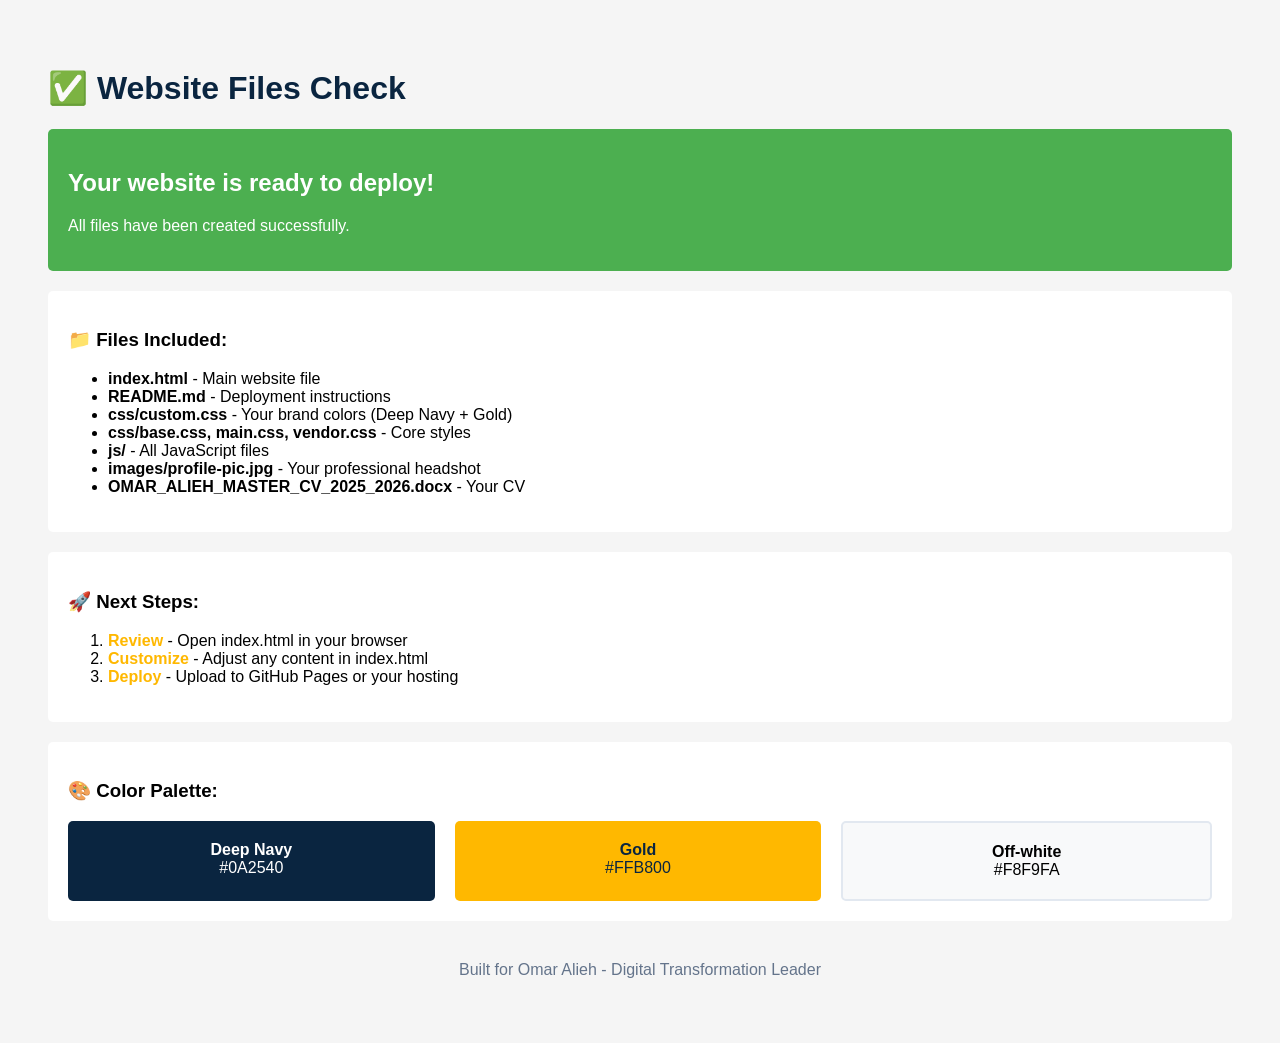
<file: test.html>
<!DOCTYPE html>
<html>
<head>
    <title>Test Page</title>
    <style>
        body { font-family: Arial; padding: 40px; background: #f5f5f5; }
        .success { background: #4CAF50; color: white; padding: 20px; border-radius: 5px; margin: 10px 0; }
        .file-list { background: white; padding: 20px; border-radius: 5px; margin: 20px 0; }
        h1 { color: #0A2540; }
        .gold { color: #FFB800; font-weight: bold; }
    </style>
</head>
<body>
    <h1>✅ Website Files Check</h1>
    <div class="success">
        <h2>Your website is ready to deploy!</h2>
        <p>All files have been created successfully.</p>
    </div>
    
    <div class="file-list">
        <h3>📁 Files Included:</h3>
        <ul>
            <li><strong>index.html</strong> - Main website file</li>
            <li><strong>README.md</strong> - Deployment instructions</li>
            <li><strong>css/custom.css</strong> - Your brand colors (Deep Navy + Gold)</li>
            <li><strong>css/base.css, main.css, vendor.css</strong> - Core styles</li>
            <li><strong>js/</strong> - All JavaScript files</li>
            <li><strong>images/profile-pic.jpg</strong> - Your professional headshot</li>
            <li><strong>OMAR_ALIEH_MASTER_CV_2025_2026.docx</strong> - Your CV</li>
        </ul>
    </div>

    <div class="file-list">
        <h3>🚀 Next Steps:</h3>
        <ol>
            <li><strong class="gold">Review</strong> - Open index.html in your browser</li>
            <li><strong class="gold">Customize</strong> - Adjust any content in index.html</li>
            <li><strong class="gold">Deploy</strong> - Upload to GitHub Pages or your hosting</li>
        </ol>
    </div>

    <div class="file-list">
        <h3>🎨 Color Palette:</h3>
        <div style="display: flex; gap: 20px; margin-top: 15px;">
            <div style="background: #0A2540; color: white; padding: 20px; border-radius: 5px; flex: 1; text-align: center;">
                <strong>Deep Navy</strong><br>#0A2540
            </div>
            <div style="background: #FFB800; color: #0A2540; padding: 20px; border-radius: 5px; flex: 1; text-align: center;">
                <strong>Gold</strong><br>#FFB800
            </div>
            <div style="background: #F8F9FA; border: 2px solid #E2E8F0; padding: 20px; border-radius: 5px; flex: 1; text-align: center;">
                <strong>Off-white</strong><br>#F8F9FA
            </div>
        </div>
    </div>

    <p style="text-align: center; margin-top: 40px; color: #64748B;">
        Built for Omar Alieh - Digital Transformation Leader
    </p>
</body>
</html>
</file>
